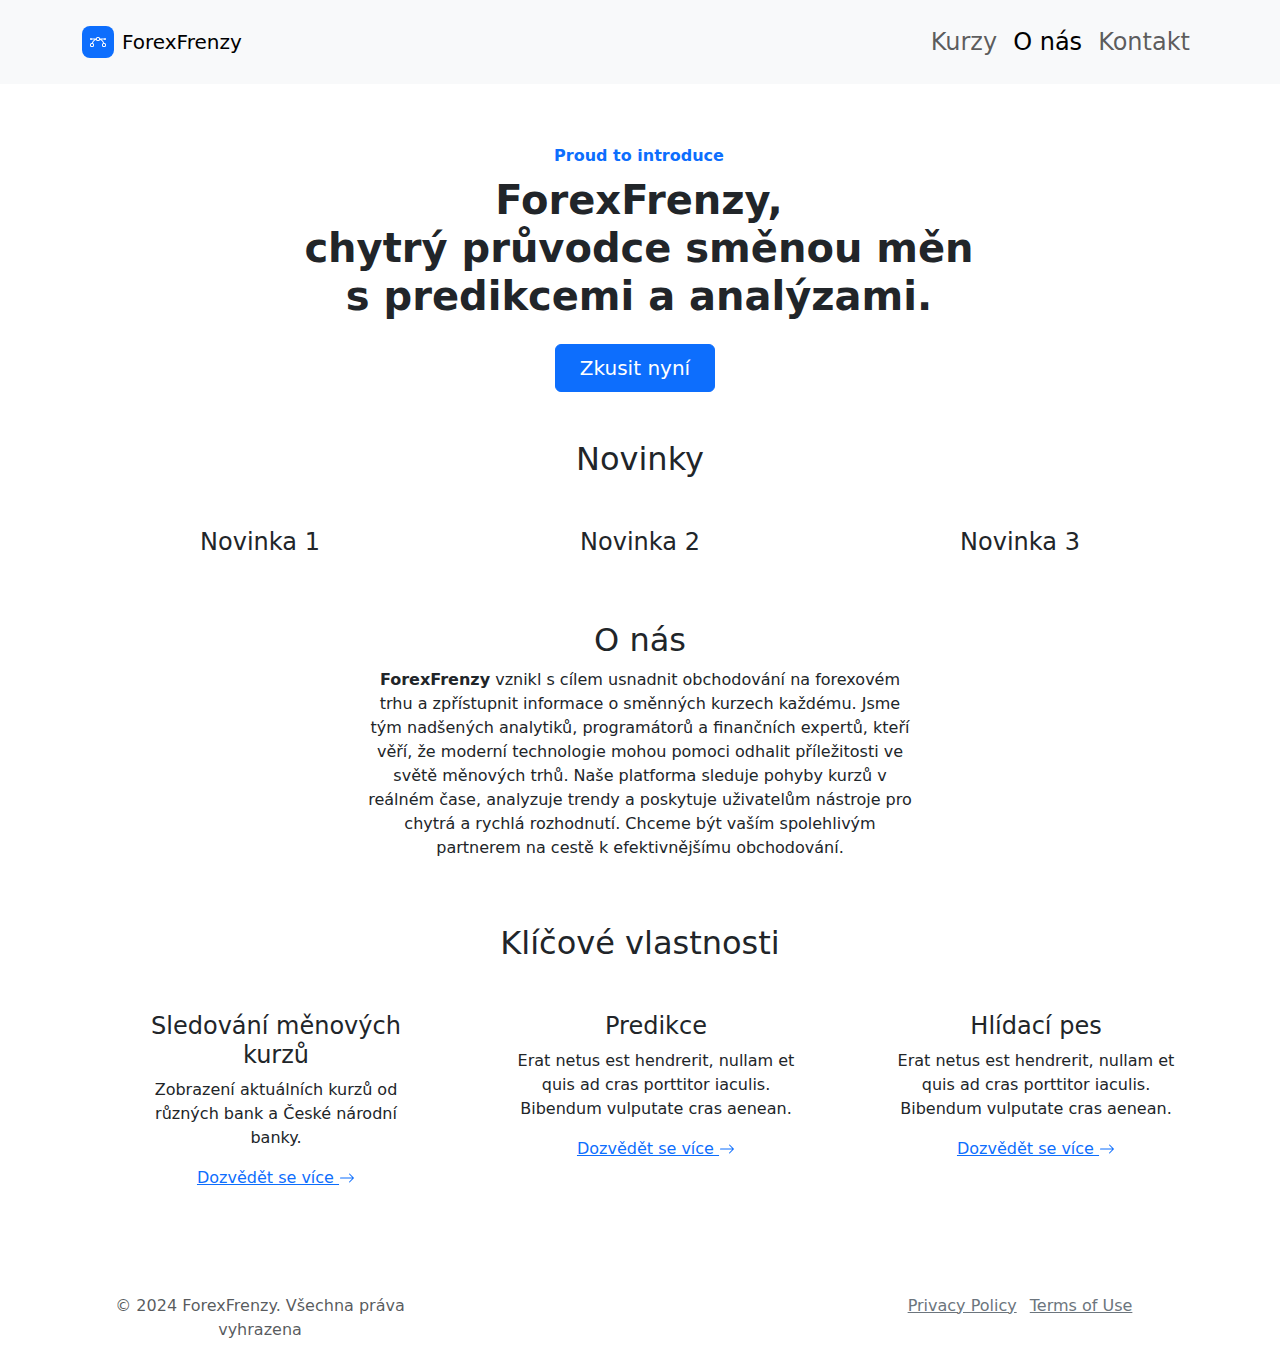
<file: forexfrenzy/templates/index.html>
<!DOCTYPE html>
<html data-bs-theme="light" lang="cs" data-bss-forced-theme="light">

<head>
    <meta charset="utf-8">
    <meta name="viewport" content="width=device-width, initial-scale=1.0, shrink-to-fit=no">
    <title>forexfrenzy</title>
    <link rel="stylesheet" href="../static/bootstrap/css/bootstrap.min.css">
    <link rel="stylesheet" href="../static/css/aos.min.css">
    <link rel="stylesheet" href="../static/css/Contact-Details-icons.css">
    <link rel="stylesheet" href="../static/css/Projects-Grid-Horizontal-images.css">
</head>

<body class="text-center">
    <footer class="text-center py-4">
        <nav class="navbar navbar-expand-md fixed-top bg-light fs-4 py-3" data-aos="fade-down" data-aos-duration="1000" data-aos-once="true">
            <div class="container"><a class="navbar-brand d-flex align-items-center" href="../../#"><span class="d-flex justify-content-center align-items-center bs-icon-sm bs-icon-rounded bs-icon-primary me-2 bs-icon"><svg xmlns="http://www.w3.org/2000/svg" width="1em" height="1em" fill="currentColor" viewbox="0 0 16 16" class="bi bi-bezier"><path fill-rule="evenodd" d="M0 10.5A1.5 1.5 0 0 1 1.5 9h1A1.5 1.5 0 0 1 4 10.5v1A1.5 1.5 0 0 1 2.5 13h-1A1.5 1.5 0 0 1 0 11.5zm1.5-.5a.5.5 0 0 0-.5.5v1a.5.5 0 0 0 .5.5h1a.5.5 0 0 0 .5-.5v-1a.5.5 0 0 0-.5-.5zm10.5.5A1.5 1.5 0 0 1 13.5 9h1a1.5 1.5 0 0 1 1.5 1.5v1a1.5 1.5 0 0 1-1.5 1.5h-1a1.5 1.5 0 0 1-1.5-1.5zm1.5-.5a.5.5 0 0 0-.5.5v1a.5.5 0 0 0 .5.5h1a.5.5 0 0 0 .5-.5v-1a.5.5 0 0 0-.5-.5zM6 4.5A1.5 1.5 0 0 1 7.5 3h1A1.5 1.5 0 0 1 10 4.5v1A1.5 1.5 0 0 1 8.5 7h-1A1.5 1.5 0 0 1 6 5.5zM7.5 4a.5.5 0 0 0-.5.5v1a.5.5 0 0 0 .5.5h1a.5.5 0 0 0 .5-.5v-1a.5.5 0 0 0-.5-.5z"></path><path d="M6 4.5H1.866a1 1 0 1 0 0 1h2.668A6.517 6.517 0 0 0 1.814 9H2.5c.123 0 .244.015.358.043a5.517 5.517 0 0 1 3.185-3.185A1.503 1.503 0 0 1 6 5.5zm3.957 1.358A1.5 1.5 0 0 0 10 5.5v-1h4.134a1 1 0 1 1 0 1h-2.668a6.517 6.517 0 0 1 2.72 3.5H13.5c-.123 0-.243.015-.358.043a5.517 5.517 0 0 0-3.185-3.185z"></path></svg></span><span>ForexFrenzy</span></a><button data-bs-toggle="collapse" data-bs-target="#navcol-2" class="navbar-toggler"><span class="visually-hidden">Toggle navigation</span><span class="navbar-toggler-icon"></span></button>
                <div class="collapse navbar-collapse" id="navcol-2">
                    <ul class="navbar-nav ms-auto">
                        <li class="nav-item"><a class="nav-link" href="/rates/">Kurzy</a></li>
                        <li class="nav-item"><a class="nav-link active" href="#">O nás</a></li>
                        <li class="nav-item"><a class="nav-link" href="../../contact">Kontakt</a></li>
                    </ul>
                </div>
            </div>
        </nav>
    </footer>
    <section class="py-4 py-xl-5">
        <div class="container">
            <div class="text-center p-4 p-lg-5" style="background:linear-gradient(rgba(255,255,255,0), white), rgba(255,255,255,0.63);margin-right:-12px;margin-left:-14px;margin-bottom:0px;">
                <p class="fw-bold text-primary mb-2">Proud to introduce</p>
                <h1 class="fw-bold mb-4">ForexFrenzy,<br>chytrý průvodce směnou měn<br>s predikcemi a analýzami.</h1><a class="btn btn-primary fs-5 me-2 py-2 px-4" role="button" data-aos="fade" data-aos-duration="2000" data-aos-once="true" href="../../rates">Zkusit nyní</a>
            </div>
        </div>
        <section id="news">
            <h2 style="margin-bottom: 50px;">Novinky</h2>
            <div class="container">
                <div class="row">
                    <div class="col-md-4">
                        <h4>Novinka 1</h4>
                        <p id="news1"></p>
                    </div>
                    <div class="col-md-4">
                        <h4>Novinka 2</h4>
                        <p id="news2"></p>
                    </div>
                    <div class="col-md-4">
                        <h4>Novinka 3</h4>
                        <p id="news3"></p>
                    </div>
                </div>
            </div>
        </section>
        <div class="container py-4 py-xl-5">
            <div class="row mb-5">
                <div class="col-md-8 col-xl-6 text-center mx-auto">
                    <h2>O nás</h2>
                    <p class="w-lg-50"><strong>ForexFrenzy</strong> vznikl s cílem usnadnit obchodování na forexovém trhu a zpřístupnit informace o směnných kurzech každému. Jsme tým nadšených analytiků, programátorů a finančních expertů, kteří věří, že moderní technologie mohou pomoci odhalit příležitosti ve světě měnových trhů. Naše platforma sleduje pohyby kurzů v reálném čase, analyzuje trendy a poskytuje uživatelům nástroje pro chytrá a rychlá rozhodnutí. Chceme být vaším spolehlivým partnerem na cestě k efektivnějšímu obchodování.</p>
                </div>
            </div>
            <h2 style="margin-bottom:50px;">Klíčové vlastnosti</h2>
            <div class="row gy-4 row-cols-1 row-cols-md-2 row-cols-xl-3">
                <div class="col">
                    <div class="d-flex">
                        <div class="d-flex flex-shrink-0 justify-content-center align-items-center bs-icon-sm bs-icon-rounded bs-icon-primary d-inline-block mb-3 bs-icon" data-aos="fade" data-aos-duration="2000" data-aos-once="true"><svg xmlns="http://www.w3.org/2000/svg" width="1em" height="1em" fill="currentColor" viewBox="0 0 16 16" class="bi bi-bell">
                                <path d="M8 16a2 2 0 0 0 2-2H6a2 2 0 0 0 2 2M8 1.918l-.797.161A4.002 4.002 0 0 0 4 6c0 .628-.134 2.197-.459 3.742-.16.767-.376 1.566-.663 2.258h10.244c-.287-.692-.502-1.49-.663-2.258C12.134 8.197 12 6.628 12 6a4.002 4.002 0 0 0-3.203-3.92L8 1.917zM14.22 12c.223.447.481.801.78 1H1c.299-.199.557-.553.78-1C2.68 10.2 3 6.88 3 6c0-2.42 1.72-4.44 4.005-4.901a1 1 0 1 1 1.99 0A5.002 5.002 0 0 1 13 6c0 .88.32 4.2 1.22 6"></path>
                            </svg></div>
                        <div class="px-3">
                            <h4>Sledování měnových kurzů</h4>
                            <p>Zobrazení aktuálních kurzů od různých bank a České národní banky.</p><a href="../../features#feature-1">Dozvědět se více&nbsp;<svg xmlns="http://www.w3.org/2000/svg" width="1em" height="1em" fill="currentColor" viewbox="0 0 16 16" class="bi bi-arrow-right"><path fill-rule="evenodd" d="M1 8a.5.5 0 0 1 .5-.5h11.793l-3.147-3.146a.5.5 0 0 1 .708-.708l4 4a.5.5 0 0 1 0 .708l-4 4a.5.5 0 0 1-.708-.708L13.293 8.5H1.5A.5.5 0 0 1 1 8"></path></svg></a>
                        </div>
                    </div>
                </div>
                <div class="col">
                    <div class="d-flex">
                        <div class="d-flex flex-shrink-0 justify-content-center align-items-center bs-icon-sm bs-icon-rounded bs-icon-primary d-inline-block mb-3 bs-icon" data-aos="fade" data-aos-duration="2000" data-aos-once="true"><svg xmlns="http://www.w3.org/2000/svg" width="1em" height="1em" fill="currentColor" viewBox="0 0 16 16" class="bi bi-bar-chart-line">
                                <path d="M11 2a1 1 0 0 1 1-1h2a1 1 0 0 1 1 1v12h.5a.5.5 0 0 1 0 1H.5a.5.5 0 0 1 0-1H1v-3a1 1 0 0 1 1-1h2a1 1 0 0 1 1 1v3h1V7a1 1 0 0 1 1-1h2a1 1 0 0 1 1 1v7h1zm1 12h2V2h-2zm-3 0V7H7v7zm-5 0v-3H2v3z"></path>
                            </svg></div>
                        <div class="px-3">
                            <h4>Predikce</h4>
                            <p>Erat netus est hendrerit, nullam et quis ad cras porttitor iaculis. Bibendum vulputate cras aenean.</p><a href="../../features#feature-2">Dozvědět se více&nbsp;<svg xmlns="http://www.w3.org/2000/svg" width="1em" height="1em" fill="currentColor" viewbox="0 0 16 16" class="bi bi-arrow-right"><path fill-rule="evenodd" d="M1 8a.5.5 0 0 1 .5-.5h11.793l-3.147-3.146a.5.5 0 0 1 .708-.708l4 4a.5.5 0 0 1 0 .708l-4 4a.5.5 0 0 1-.708-.708L13.293 8.5H1.5A.5.5 0 0 1 1 8"></path></svg></a>
                        </div>
                    </div>
                </div>
                <div class="col">
                    <div class="d-flex">
                        <div class="d-flex flex-shrink-0 justify-content-center align-items-center bs-icon-sm bs-icon-rounded bs-icon-primary d-inline-block mb-3 bs-icon" data-aos="fade" data-aos-duration="2000" data-aos-once="true"><svg xmlns="http://www.w3.org/2000/svg" width="1em" height="1em" viewBox="0 0 24 24" stroke-width="2" stroke="currentColor" fill="none" stroke-linecap="round" stroke-linejoin="round" class="icon icon-tabler icon-tabler-dog">
                                <path stroke="none" d="M0 0h24v24H0z" fill="none"></path>
                                <path d="M11 5h2"></path>
                                <path d="M19 12c-.667 5.333 -2.333 8 -5 8h-4c-2.667 0 -4.333 -2.667 -5 -8"></path>
                                <path d="M11 16c0 .667 .333 1 1 1s1 -.333 1 -1h-2z"></path>
                                <path d="M12 18v2"></path>
                                <path d="M10 11v.01"></path>
                                <path d="M14 11v.01"></path>
                                <path d="M5 4l6 .97l-6.238 6.688a1.021 1.021 0 0 1 -1.41 .111a.953 .953 0 0 1 -.327 -.954l1.975 -6.815z"></path>
                                <path d="M19 4l-6 .97l6.238 6.688c.358 .408 .989 .458 1.41 .111a.953 .953 0 0 0 .327 -.954l-1.975 -6.815z"></path>
                            </svg></div>
                        <div class="px-3">
                            <h4>Hlídací pes</h4>
                            <p>Erat netus est hendrerit, nullam et quis ad cras porttitor iaculis. Bibendum vulputate cras aenean.</p><a href="../../features#feature-3">Dozvědět se více&nbsp;<svg xmlns="http://www.w3.org/2000/svg" width="1em" height="1em" fill="currentColor" viewbox="0 0 16 16" class="bi bi-arrow-right"><path fill-rule="evenodd" d="M1 8a.5.5 0 0 1 .5-.5h11.793l-3.147-3.146a.5.5 0 0 1 .708-.708l4 4a.5.5 0 0 1 0 .708l-4 4a.5.5 0 0 1-.708-.708L13.293 8.5H1.5A.5.5 0 0 1 1 8"></path></svg></a>
                        </div>
                    </div>
                </div>
            </div>
        </div>
    </section>
    <div class="container">
        <div class="row row-cols-1 row-cols-lg-3">
            <div class="col">
                <p class="text-muted my-2">© 2024 ForexFrenzy.&nbsp;Všechna práva vyhrazena</p>
            </div>
            <div class="col"></div>
            <div class="col">
                <ul class="list-inline my-2">
                    <li class="list-inline-item list-inline-item"><a class="link-secondary" href="../../privacy">Privacy Policy</a></li>
                    <li class="list-inline-item list-inline-item"><a class="link-secondary" href="../../terms">Terms of Use</a></li>
                </ul>
            </div>
        </div>
    </div>
    <script src="../static/bootstrap/js/bootstrap.min.js"></script>
    <script src="../static/js/aos.min.js"></script>
    <script src="../static/js/bs-init.js"></script>
</body>

</html>
</file>
<file: forexfrenzy/static/css/Contact-Details-icons.css>
.bs-icon {
  --bs-icon-size: .75rem;
  display: flex;
  flex-shrink: 0;
  justify-content: center;
  align-items: center;
  font-size: var(--bs-icon-size);
  width: calc(var(--bs-icon-size) * 2);
  height: calc(var(--bs-icon-size) * 2);
  color: var(--bs-primary);
}

.bs-icon-xs {
  --bs-icon-size: 1rem;
  width: calc(var(--bs-icon-size) * 1.5);
  height: calc(var(--bs-icon-size) * 1.5);
}

.bs-icon-sm {
  --bs-icon-size: 1rem;
}

.bs-icon-md {
  --bs-icon-size: 1.5rem;
}

.bs-icon-lg {
  --bs-icon-size: 2rem;
}

.bs-icon-xl {
  --bs-icon-size: 2.5rem;
}

.bs-icon.bs-icon-primary {
  color: var(--bs-white);
  background: var(--bs-primary);
}

.bs-icon.bs-icon-primary-light {
  color: var(--bs-primary);
  background: rgba(var(--bs-primary-rgb), .2);
}

.bs-icon.bs-icon-semi-white {
  color: var(--bs-primary);
  background: rgba(255, 255, 255, .5);
}

.bs-icon.bs-icon-rounded {
  border-radius: .5rem;
}

.bs-icon.bs-icon-circle {
  border-radius: 50%;
}

html {
  scroll-padding: 100px;
}
</file>
<file: forexfrenzy/static/css/Projects-Grid-Horizontal-images.css>
.fit-cover {
  object-fit: cover;
}
</file>
